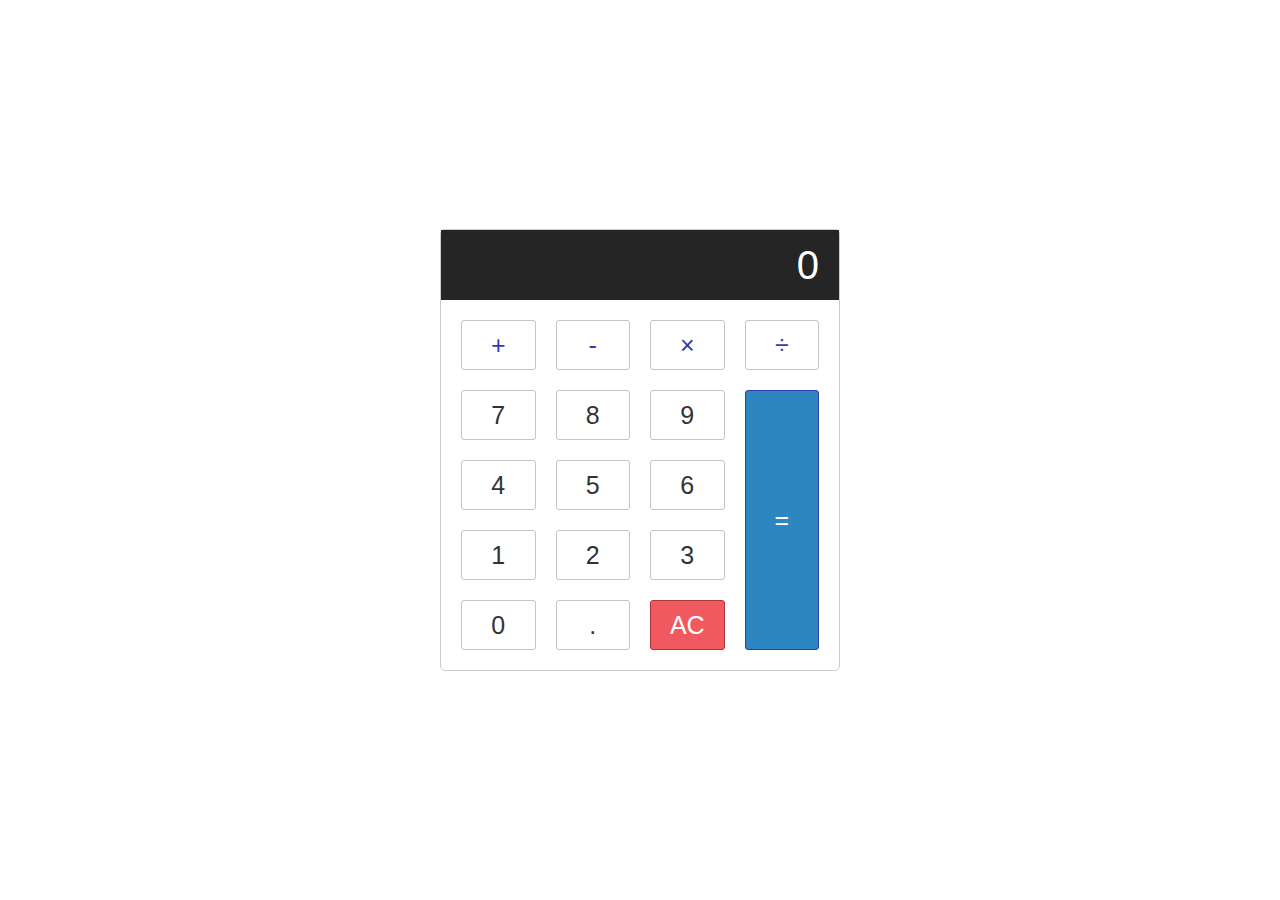
<file: 02-)calculater/index.html>
<!DOCTYPE html>
<html lang="en">
<head>
    <meta charset="UTF-8">
    <meta name="viewport" content="width=device-width, initial-scale=1.0">
    <link rel="stylesheet" href="style.css">
    <title>Document</title>
</head>
<body>
    <div class="calculater">
        <input type="text" class="caculate-input" disabled>

        <div class="calculater-keys">
            <button type="button" class="operator" value="+">+</button>
            <button type="button" class="operator" value="-">-</button>
            <button type="button" class="operator" value="*">&times;</button>
            <button type="button" class="operator" value="/">&divide;</button>

            <button type="button" value="7">7</button>
            <button type="button" value="8">8</button>
            <button type="button" value="9">9</button>

            <button type="button" value="4">4</button>
            <button type="button" value="5">5</button>
            <button type="button" value="6">6</button>

            <button type="button" value="1">1</button>
            <button type="button" value="2">2</button>
            <button type="button" value="3">3</button>

            <button type="button" value="0">0</button>
            <button type="button" class="decimal" value=".">.</button>
            <button type="button" class="clear" value="AC">AC</button>
            <button type="button" class="equal-sign operator" value="=">=</button>
        </div>
    </div>
    <script src="app.js"></script>
</body>
</html>
</file>
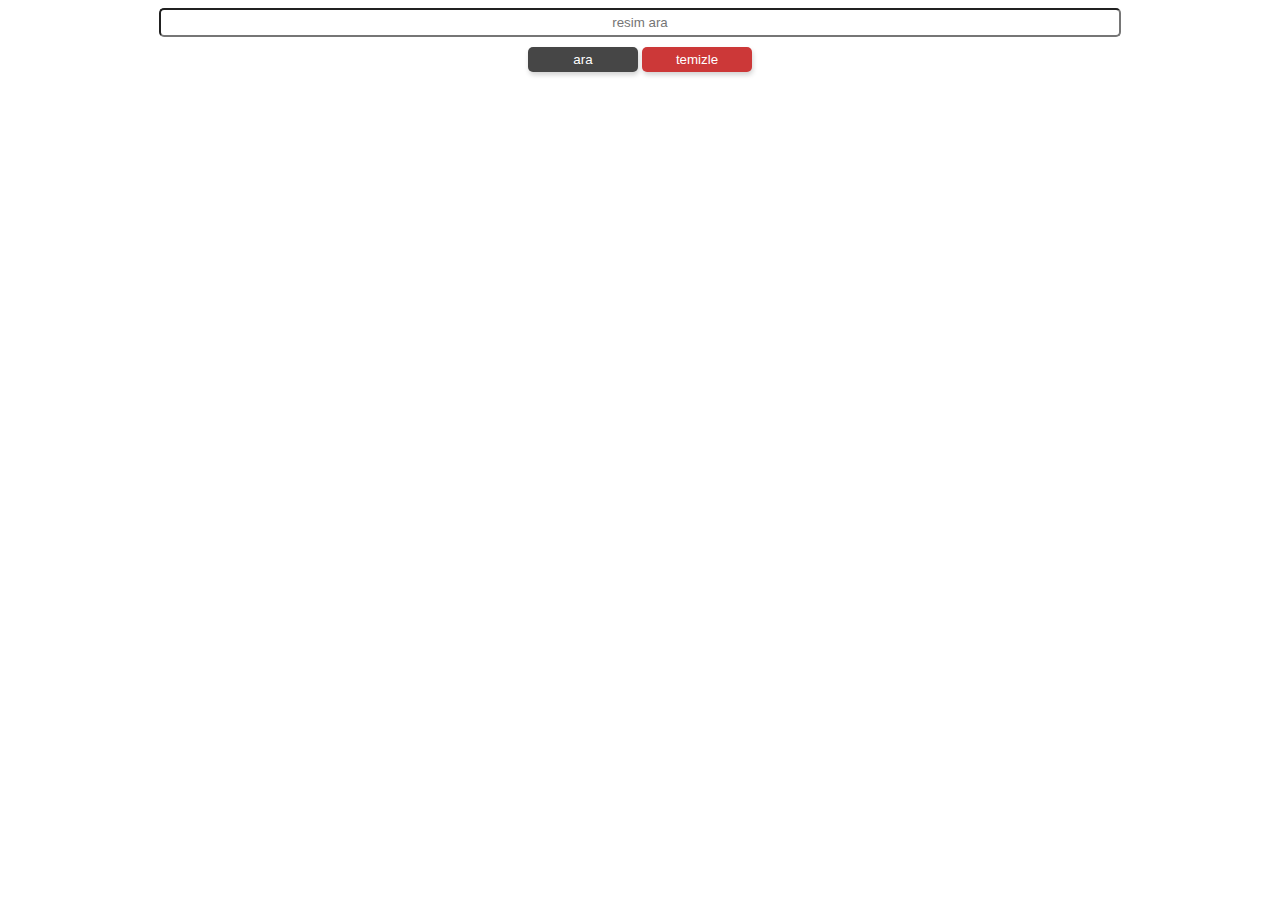
<file: 03-Search-Image/index.html>
<!DOCTYPE html>
<html lang="en">

<head>
    <meta charset="UTF-8">
    <meta name="viewport" content="width=device-width, initial-scale=1.0">
    <title>Resim Bulma</title>
    <link rel="stylesheet" href="style.css">
</head>

<body>
<div>
    <div class="form-wraper">
        <form id="form">
            <input type="text" id="searchInput" placeholder="resim ara">
            <div class="button-wrapper">
                <button id="searchButton">ara</button>
                <button id="clearButton">temizle</button>
            </div>
        </form>
    </div>
</div>
   <div class="imagelist-wrapper">

    
   </div>
    <script src="app.js"></script>
</body>

</html>
</file>
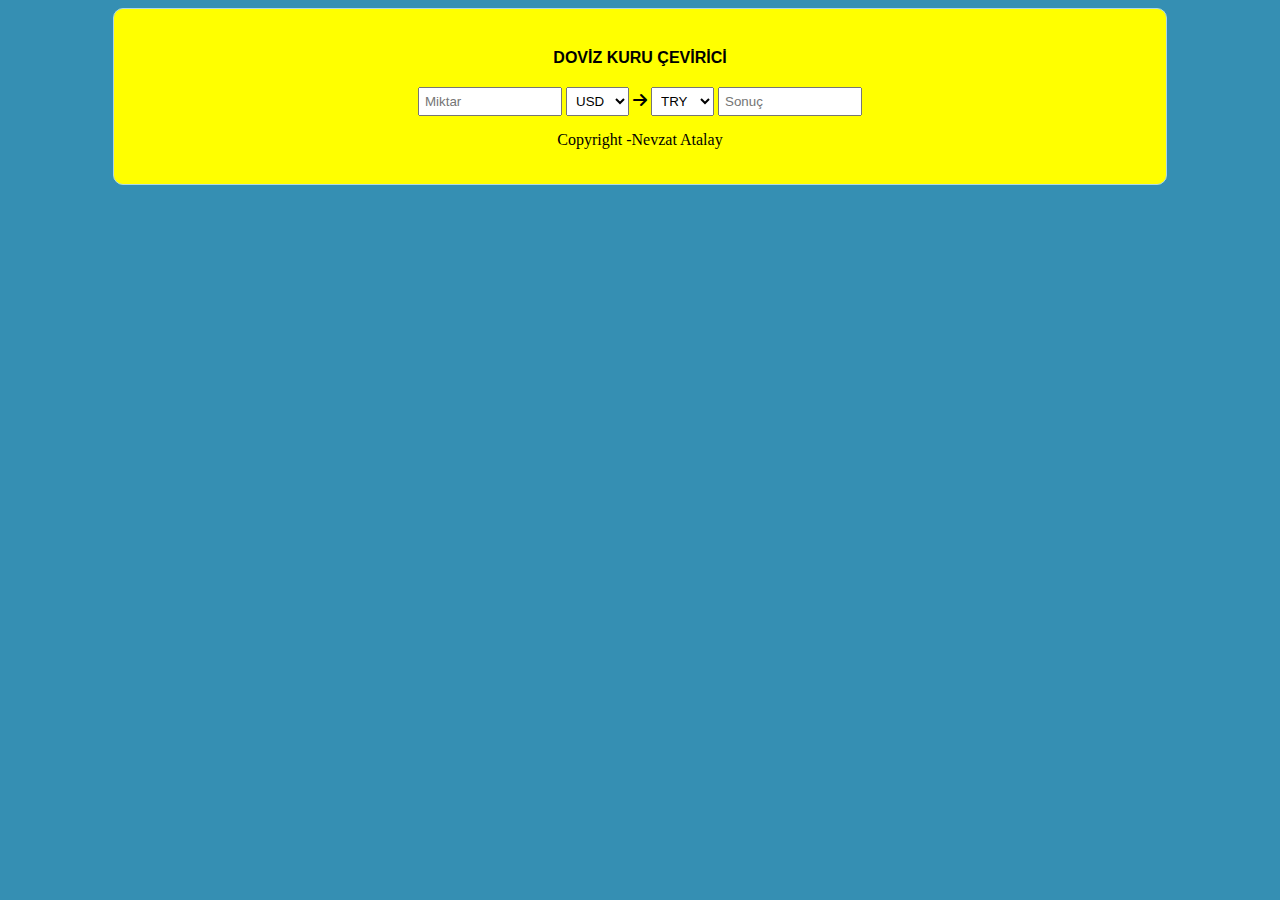
<file: 05-)Exchange-Rate/index.html>
<!DOCTYPE html>
<html lang="en">
<head>
    <meta charset="UTF-8">
    <meta http-equiv="X-UA-Compatible" content="IE=edge">
    <meta name="viewport" content="width=device-width, initial-scale=1.0">
    <title>Döviz Kuru Uygulaması</title>
    <link rel="stylesheet" href="https://cdnjs.cloudflare.com/ajax/libs/font-awesome/6.4.0/css/all.min.css">

    <link rel="stylesheet" href="style.css">
</head>
<body>
    
    <div id="container">
        <div id="main">
            <div class="header-wrapper">
                <h4>DOVİZ KURU ÇEVİRİCİ </h4>
            </div>
           
            <div class="content-wrapper">
                <input id="amount" type="number" placeholder="Miktar" />

                <select id="firstCurrencyOption">
                    <option selected>USD</option>
                    <option>EUR</option>
                    <option>JPY</option>
                    <option>BGN</option>
                    <option>CZK</option>
                    <option>DKK</option>
                    <option>GBP</option>
                    <option>HUF</option>
                    <option>PLN</option>
                    <option>RON</option>
                    <option>SEK</option>
                    <option>CHF</option>
                    <option>ISK</option>
                    <option>NOK</option>
                    <option>HRK</option>
                    <option>RUB</option>
                    <option>TRY</option>
                    <option>AUD</option>
                    <option>BRL</option>
                    <option>CAD</option>
                    <option>CNY</option>
                    <option>HKD</option>
                    <option>IDR</option>
                    <option>ILS</option>
                    <option>INR</option>
                    <option>KRW</option>
                    <option>MXN</option>
                    <option>MYR</option>
                    <option>NZD</option>
                    <option>PHP</option>
                    <option>SGD</option>
                    <option>THB</option>
                    <option>ZAR</option>
                </select>

                <i class="fa-solid fa-arrow-right"></i>

                <select id="secondCurrencyOption">
                    <option>USD</option>
                    <option>EUR</option>
                    <option>JPY</option>
                    <option>BGN</option>
                    <option>CZK</option>
                    <option>DKK</option>
                    <option>GBP</option>
                    <option>HUF</option>
                    <option>PLN</option>
                    <option>RON</option>
                    <option>SEK</option>
                    <option>CHF</option>
                    <option>ISK</option>
                    <option>NOK</option>
                    <option>HRK</option>
                    <option>RUB</option>
                    <option selected>TRY</option>
                    <option>AUD</option>
                    <option>BRL</option>
                    <option>CAD</option>
                    <option>CNY</option>
                    <option>HKD</option>
                    <option>IDR</option>
                    <option>ILS</option>
                    <option>INR</option>
                    <option>KRW</option>
                    <option>MXN</option>
                    <option>MYR</option>
                    <option>NZD</option>
                    <option>PHP</option>
                    <option>SGD</option>
                    <option>THB</option>
                    <option>ZAR</option>
                </select>

                <input type="number" id="result" readonly placeholder="Sonuç"/>

                <span>Copyright -Nevzat Atalay</span>
            </div>
        </div>
    </div>
    <script src="currency.js"> </script>
    <script src="main.js"></script>

</body>
</html>
</file>
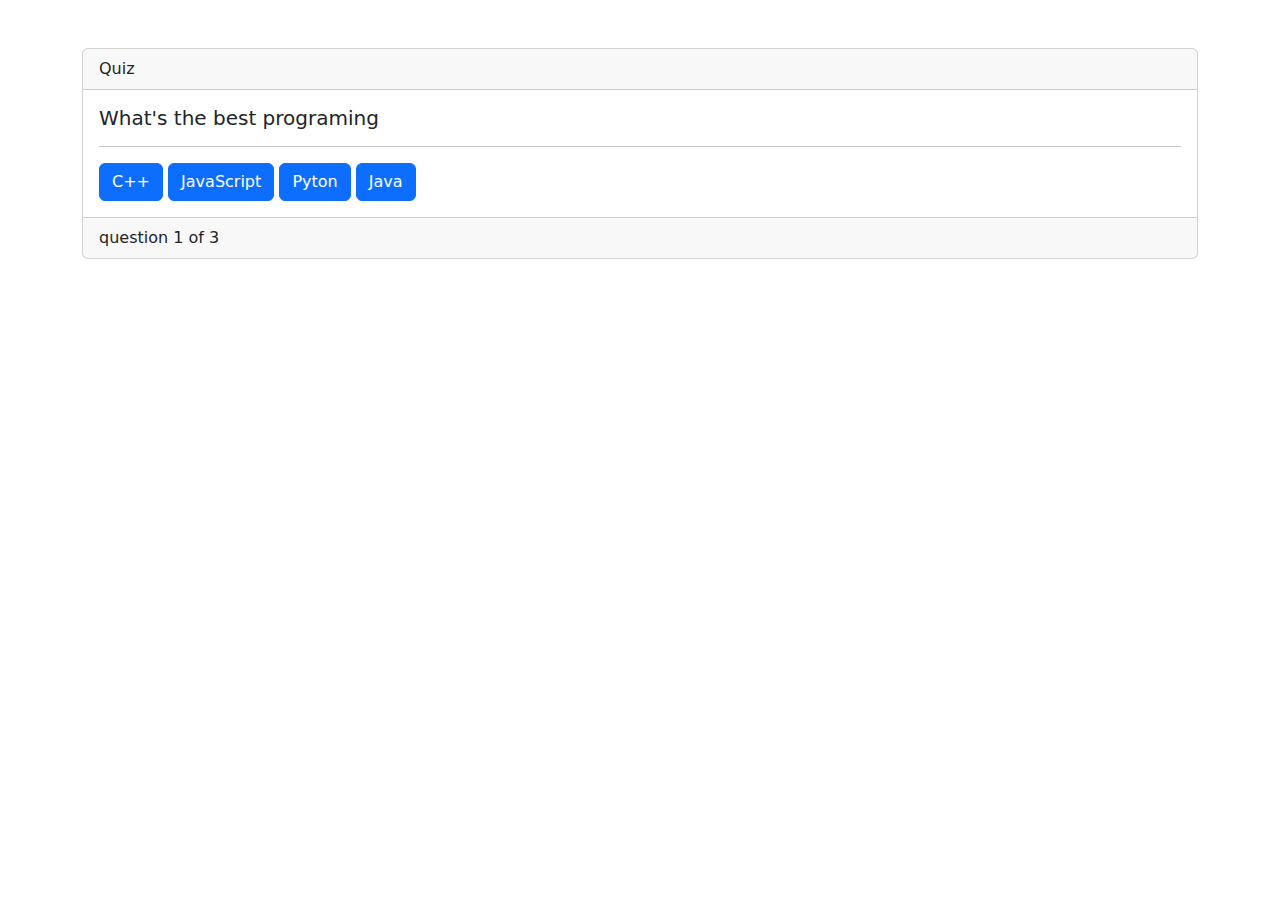
<file: 06-)Quiz/index.html>
<!DOCTYPE html>
<html lang="en">
<head>
    <meta charset="UTF-8">
    <meta name="viewport" content="width=device-width, initial-scale=1.0">
    <link rel="stylesheet" href="https://cdn.jsdelivr.net/npm/bootstrap@5.3.2/dist/css/bootstrap.min.css
    ">

    <title>Quiz</title>
</head>
<body>
    <div class="container mt-5">
        <div class="row">
            <div class="col-12">
                <div class="card">
                    <div class="card-header">Quiz

                    </div>
                    <div class="card-body">
                        <h5 id="question" class="card-title">question text</h5>
                        <hr>
                        <div class="buttons">
                            <button id="btn0" class="btn btn-primary"><span id="choice0">choice 0</span></button>

                            <button id="btn1" class="btn btn-primary"><span id="choice1">choice 1</span></button>

                            <button id="btn2" class="btn btn-primary"><span id="choice2">choice 2</span></button>

                            <button id="btn3" class="btn btn-primary"><span id="choice3">choice 3</span></button>
                        </div>
                    </div>
                    <div id="progress" class="card-footer"></div>
                </div>
            </div>
        </div>
    </div>


    <script src="app.js"></script>
    <script src="https://cdn.jsdelivr.net/npm/bootstrap@5.3.2/dist/js/bootstrap.bundle.min.js
    "></script>
</body>
</html>
</file>
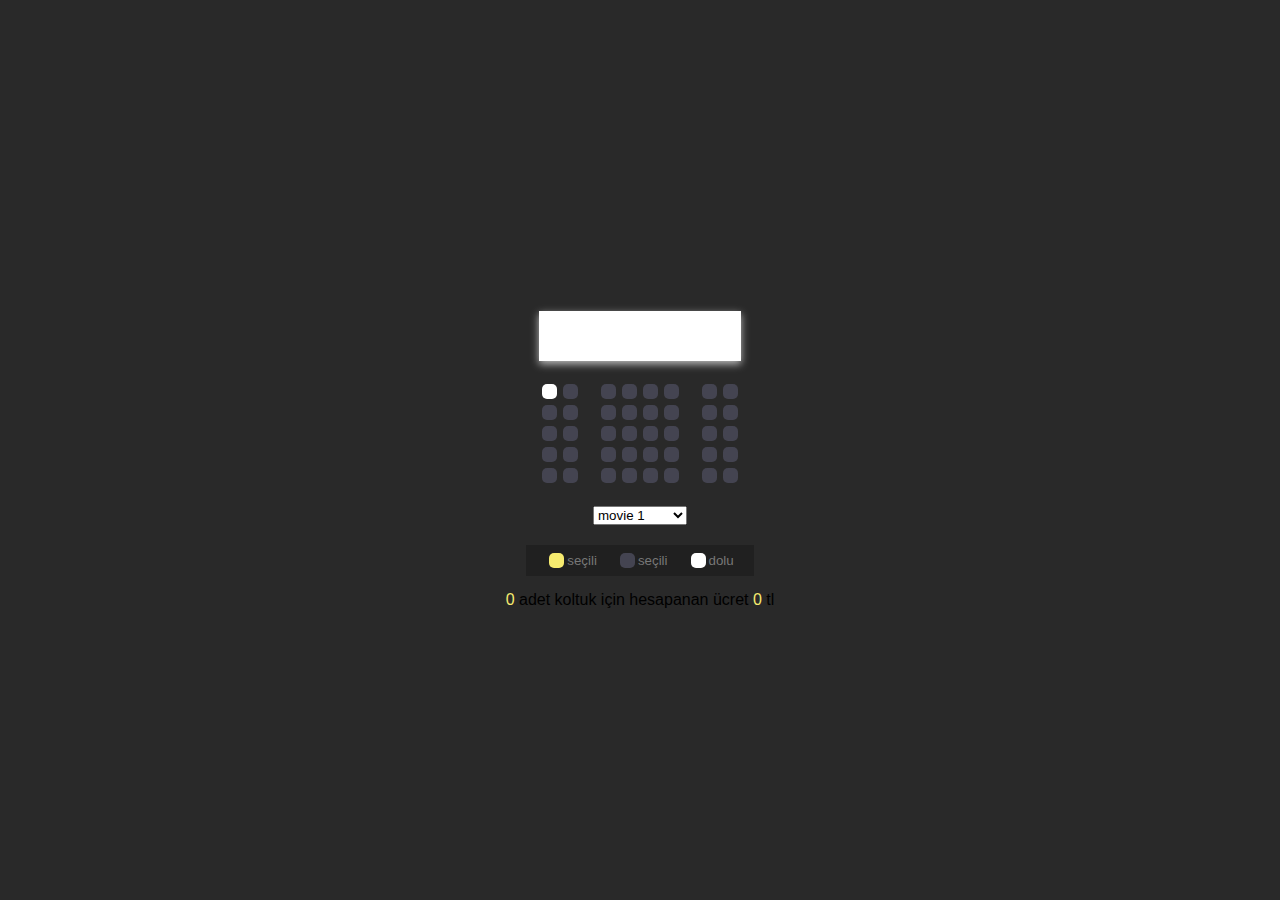
<file: 09-)Cinema-Seat-Project/index.html>
<!DOCTYPE html>
<html lang="en">
<head>
    <meta charset="UTF-8">
    <meta name="viewport" content="width=device-width, initial-scale=1.0">
    <title>Cinema-SeatProject</title>
    <link rel="stylesheet" href="style.css">
</head>
<body>
    <div class="container">
        <div class="screen"></div>
        <div class="row">
            <div class="seat reserved"></div>
            <div class="seat"></div>
            <div class="seat"></div>
            <div class="seat"></div>
            <div class="seat"></div>
            <div class="seat"></div>
            <div class="seat"></div>
            <div class="seat"></div>
        </div>
        <div class="row">
            <div class="seat"></div>
            <div class="seat"></div>
            <div class="seat"></div>
            <div class="seat"></div>
            <div class="seat"></div>
            <div class="seat"></div>
            <div class="seat"></div>
            <div class="seat"></div>
        </div>
        <div class="row">
            <div class="seat"></div>
            <div class="seat"></div>
            <div class="seat"></div>
            <div class="seat"></div>
            <div class="seat"></div>
            <div class="seat"></div>
            <div class="seat"></div>
            <div class="seat"></div>
        </div>
        <div class="row">
            <div class="seat"></div>
            <div class="seat"></div>
            <div class="seat"></div>
            <div class="seat"></div>
            <div class="seat"></div>
            <div class="seat"></div>
            <div class="seat"></div>
            <div class="seat"></div>
        </div>
        <div class="row">
            <div class="seat "></div>
            <div class="seat"></div>
            <div class="seat "></div>
            <div class="seat"></div>
            <div class="seat "></div>
            <div class="seat"></div>
            <div class="seat"></div>
            <div class="seat"></div>
        </div>
    </div>
    <div class="movie-list">
        <select name="" id="movie">
            <option disabled>Film Seçiniz</option>
            <option value="20">movie 1 </option>
            <option value="25">movie 2 </option>
            <option value="30">movie 3 </option>
        </select>
    </div>
   
        <ul class="info">
            <li>
                <div class="seat selected"></div>
                <small>seçili</small>
            </li>
            <li>
                <div class="seat"></div>
                <small>seçili</small>
            </li>     
            <li>
                <div class="seat reserved"></div>
                <small>dolu</small>
            </li>
        </ul>

        <p class="text">
            <span id="count"></span> adet koltuk için hesapanan ücret <span id="amount"></span> tl
        </p>

           
    <script src="app.js"></script>
</body>
</html>
</file>
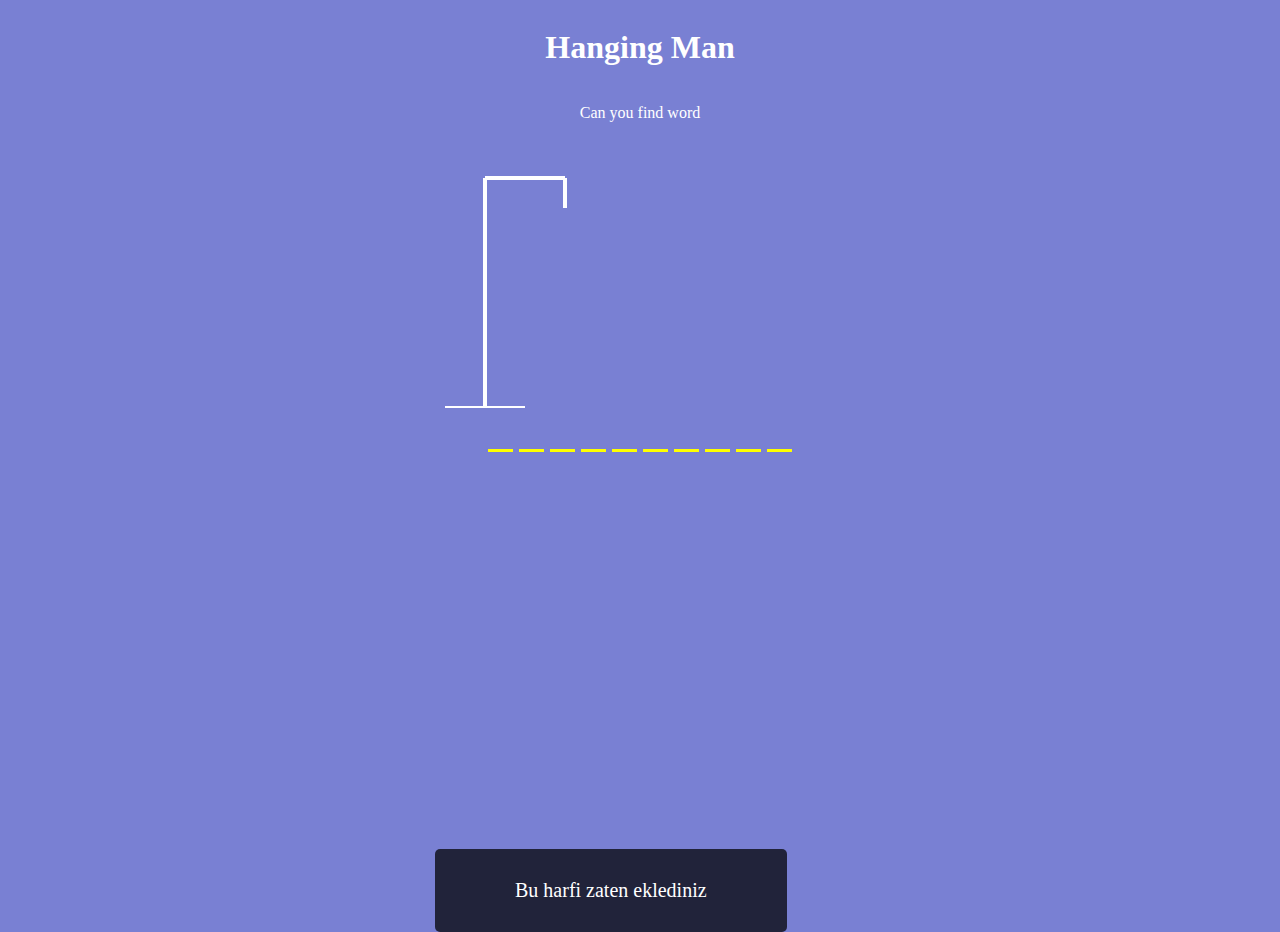
<file: 10-)Hanging-Man/index.html>
<!DOCTYPE html>
<html>

<head>
  <meta charset="UTF-8">
  <meta name="viewport" content="width=device-width, initial-scale=1">
  <title>Hanging-Man</title>
  <link rel="stylesheet" href="style.css">
</head>

<body>

  <h1>Hanging Man</h1>
  <p>Can you find word</p>

  <div class="container">
    <svg width="250" height="250" class="grafik">

      <line x1="50" y1="20" x2="130" y2="20" />
      <line x1="130" y1="20" x2="130" y2="50" />
      <line x1="50" y1="20" x2="50" y2="250" />
      <line x1="10" y1="250" x2="90" y2="250" />

      <circle cx="130" cy="70" r="20" class="item" />

      <line x1="130" y1="90" x2="130" y2="170" class="item" />

      <line x1="130" y1="120" x2="100" y2="100" class="item" />
      <line x1="130" y1="120" x2="160" y2="100" class="item" />

      <line x1="130" y1="170" x2="100" y2="190" class="item" />
      <line x1="130" y1="170" x2="160" y2="190" class="item" />
    </svg>

    <div id="wrong-letters">

    </div>

    <div id="word">

    </div>


    <!-- pop-up-->

    <div id="popup-container">
      <div class="popup">
        <h2 id="succes-message"></h2>
        <button id="play-again">Tekrar Oyna</button>
      </div>
    </div>

    <div id="message" class="">
      <p>Bu harfi zaten eklediniz</p>
    </div>

    <script src="app.js"></script>
</body>

</html>
</file>
<file: 02-)calculater/style.css>
*{ 
    margin: 0;
    padding: 0;
    box-sizing: border-box;
}

html{
    font-size: 10px;
}
body{
    font-size: 1.2rem;
}
.calculater{
    border: 1px solid #ccc;
    border-radius:5px;
    width:400px;
    position: absolute;
    top: 50%;
    left:50%;
    transform:translate(-50%,-50%);
}
.caculate-input{
    width: 100%;
    font-size: 4rem;
    height: 70px;
    border: none;
    background-color:#252525;
    text-align: right;
    color: #fff;
    padding-left: 20px;
    padding-right: 20px;
}
button{
    height: 50px;
    background-color: #fff;
    border-radius: 3px;
    border: 1px solid #c4c4c4;
    background-color: transparent;
    font-size: 2.5rem;
    color: #333;
}

button:hover{ 
background-color:#eaeaea ;
}
.calculater-keys{
    display: grid;
    grid-template-columns: repeat(4,1fr);
    grid-gap: 20px;
    padding: 20px;
}

.operator{
    color: #333cac
}
.clear{
    background-color: #f0595f;
    border-color: #b0353a;
    color:#fff;
}
.clear:hover{
    background-color: #f17377;
}

.equal-sign.operator:hover{
    background-color: #4e9ed4;
}
.equal-sign.operator{
    background-color: #2e86c0;
    border-color:#333cac;
    color:#fff;
    grid-area: 2/4/6/5;
    height: 100%;
}
</file>
<file: 03-Search-Image/style.css>
.form-wrapper {
    display: flex;
    flex-direction: column;
    width: 100%;
    margin: 20px 0px;
}

#form {
    display: flex;
    flex-direction: column;
    /* justify-content: center; */
    align-items: center;
}

#searchInput {
    width: 75%;
    padding: 5px;
    border-radius: 5px;
    text-align: center;
}

.button-wrapper {
    margin: 10px 0px;
}

#searchButton {
    width: 110px;
    border-radius: 5px;
    border: none;
    padding: 5px;
    background-color: #464646;
    color: #fff;
    box-shadow: 1px 3px 5px lightgrey;
}

#clearButton {
    width: 110px;
    border-radius: 5px;
    border: none;
    padding: 5px;
    background-color: #cc3838;
    color: #fff;
    box-shadow: 1px 3px 5px lightgrey;
}

.imagelist-wrapper {
    display: flex;
    flex-direction: row;
    flex-wrap: wrap;
    justify-content: center;

}

.imagelist-wrapper>.card{
    margin:20px;
    border: 1px solid grey;
    padding: 15px;
    border-radius: 5px;
    box-shadow: 3px 5px 8px grey;
}
</file>
<file: 05-)Exchange-Rate/style.css>
body{
    background-color: rgb(53, 143, 179);
}
#main {
    display: flex;
    flex-direction: column;
    border: 1px solid lightblue;
    width: 80%;
    margin-left: auto;
    margin-right: auto;
    height: auto;
    padding: 20px;
    border-radius: 10px;
    align-items: center;
    background-color: yellow;
}

#container {
    display: flex;
    flex-direction: column;
    align-items: center;
    height: 50vh;
}
.header-wrapper{
    display: flex;
    flex-direction: column;
    align-items:center;
}
.header-wrapper > H4{
    margin: 0;
    font-family: sans-serif;
    padding: 20px;
}
input{
    padding: 5px;
    width:130px
}
select{
    padding: 5px;
}
span{
    display:block;
    text-align:center;
    margin:15px;
}
</file>
<file: 09-)Cinema-Seat-Project/style.css>
*{
    font-family: Arial, Helvetica, sans-serif;
    box-sizing: border-box;
    margin: 0;
    padding: 0;
}
body{
    background-color: #292929;
    display: flex;
    align-items: center;
    justify-content: center;
    height: 100vh;
    flex-direction: column;
}

/*------------------------------body chıld1(container)-----------------------*/

.row{
    display: flex;
}
.seat{
    background-color:  #444451;
    height: 15px;
    width: 15px;
    border-radius: 5px;
    margin: 3px;
}
.seat.selected{
    background-color: #f6eb6f;
}
.seat.reserved{
    background:#fff;
}
.seat:not(.reserved):hover{
    cursor: pointer;
    transform: scale(1.3);
}
.seat:nth-of-type(2){
    margin-right: 20px;
}
.seat:nth-last-of-type(3){
    margin-right: 20px;
}
.screen{
    background: #fff;
    height:50px;
    width: 100%;
    margin: 20px 0;
    box-shadow: 0 3px 8px rgba(255, 255, 255, 0.7);
}

/* --------------------------------body chıld2(movie list)-------------------*/

.movie-list{
    margin: 20px 0;
}

/* --------------------------------body chıld3(ul)-------------------*/

.info{
    background-color: rgba(0, 0, 0,0.2);
    padding: 5px 10px;
    color: #777;
    display: flex;
    margin-bottom:15px ;
}
.info li{
    display: flex;
    align-items: center;
    justify-content: center;
    margin: 0 10px;
}
.info li div{
    margin-right: 3px;
}

/* --------------------------------body chıld4(text)-------------------*/

.text span{
    color: #f6eb6f;
}
</file>
<file: 10-)Hanging-Man/style.css>
*{
  box-sizing: border-box;
}
body{
  background-color: rgba(121, 128, 211, 1);
  color: white;
  height: 80px;
  display: flex;
  flex-direction: column;
  align-items: center;
  overflow: hidden;
}
.container{
  padding: 20px 20px;
  height: 450px;
  width: 450px;
  position:relative;
}
.grafik{
  fill: transparent;
  stroke: white;
  stroke-width: 4px;
}
.item{
  display: none;
}
#wrong-letters{
  position: absolute;
  top: 30px;
  right: 30px;
}
#word{
  display: flex;
  position:absolute;
  left: 50%;
  transform: translateX(-50%);
}
.letter{
  border-bottom: 3px solid yellow;
  font-size: 30px;
  margin: 0 3px;
  height: 40px;
  width: 25px;
  display: inline-flex;
  justify-content: center;
  align-items: center;
}

#popup-container{
  background-color: rgb(0,0,0,0.3);
  position: fixed;
  top: 0;
  left: 0;
  bottom: 0;
  right: 0;
  display: none;
  align-items: center;
  justify-content: center;
}
.popup{
  background-color: green;
  padding: 20px;
  text-align: center;
  border-radius: 10px;
  box-shadow: 0 15px 10px 3px rgba(121, 128, 211, 1);
}
#message{
  background-color: rgba(0, 0, 0, 0.726);
  font-size: 20px;
  border-radius: 5px;
  padding:  10px 80px;
  position: absolute;
  bottom: -500px;
  transition: transform 0.4s ease-in-out;
}
#message.show{
  transform: translateY(-300px);
}
</file>
